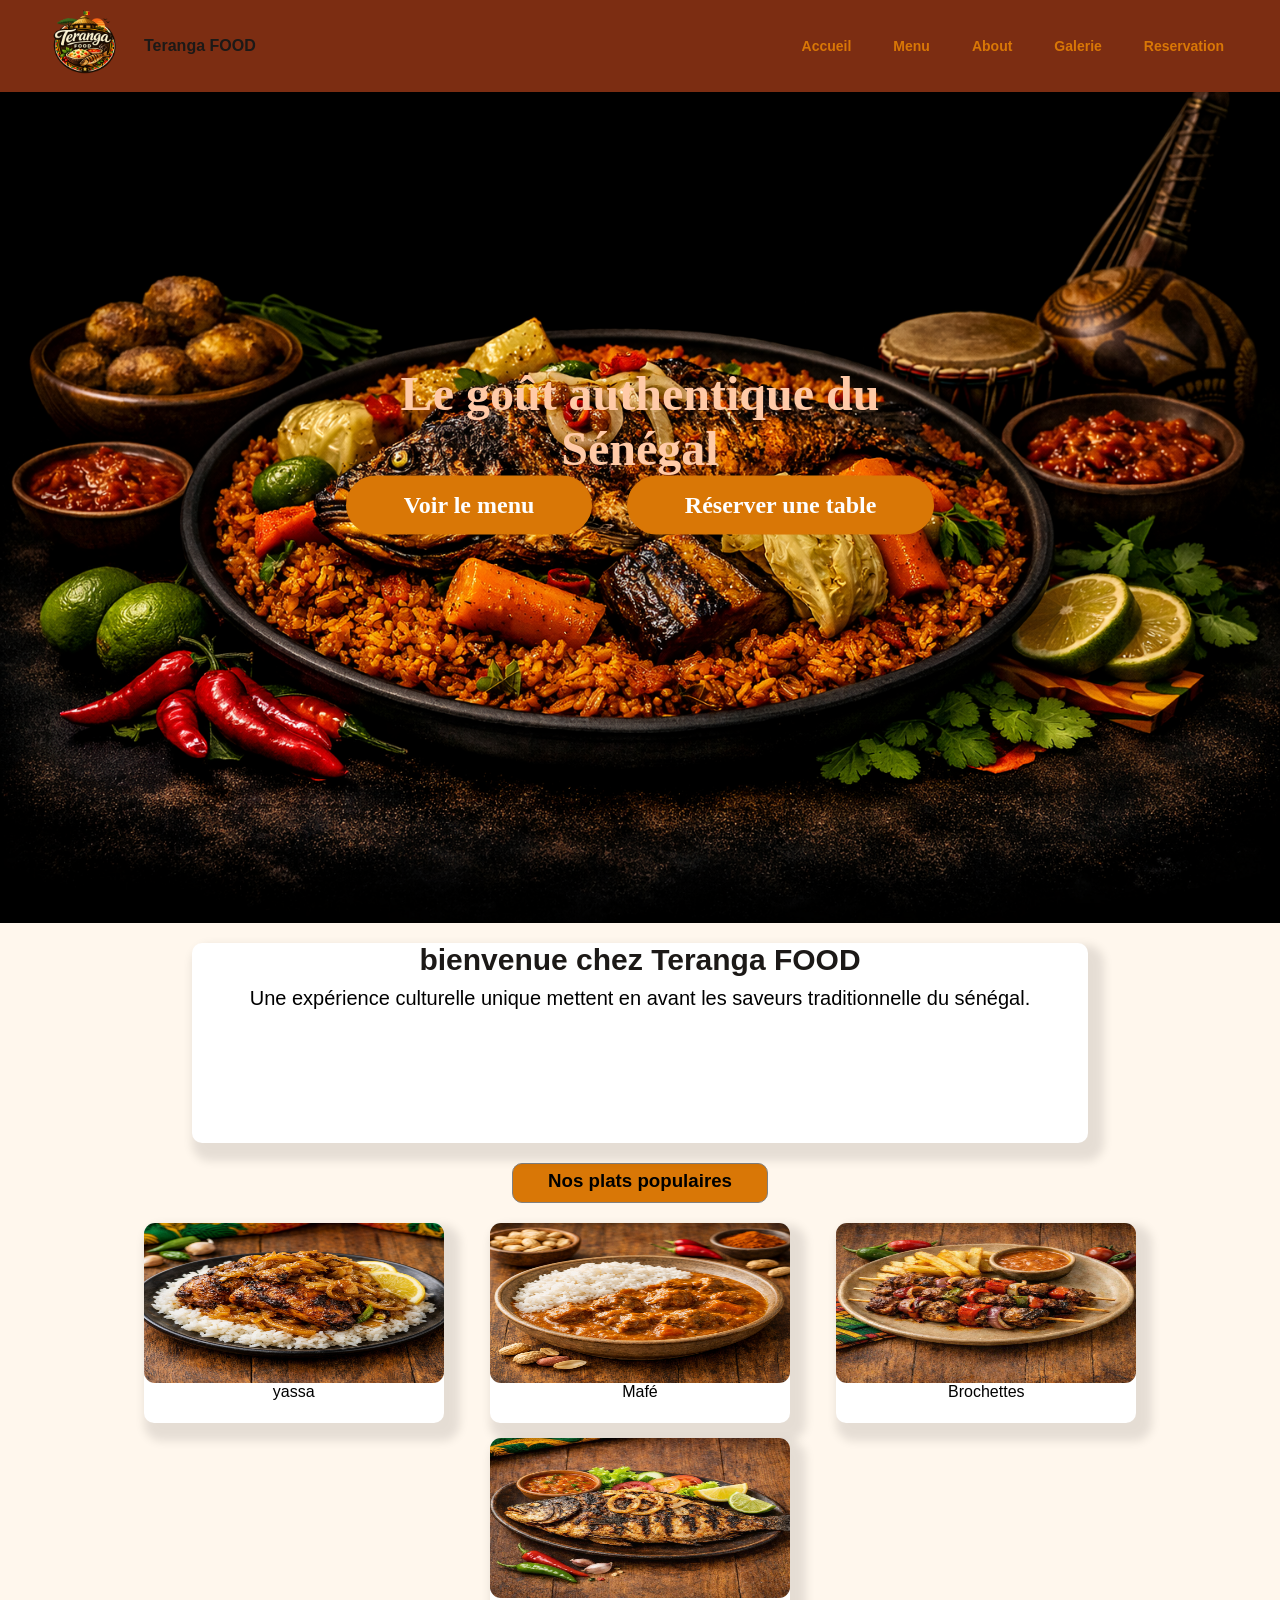
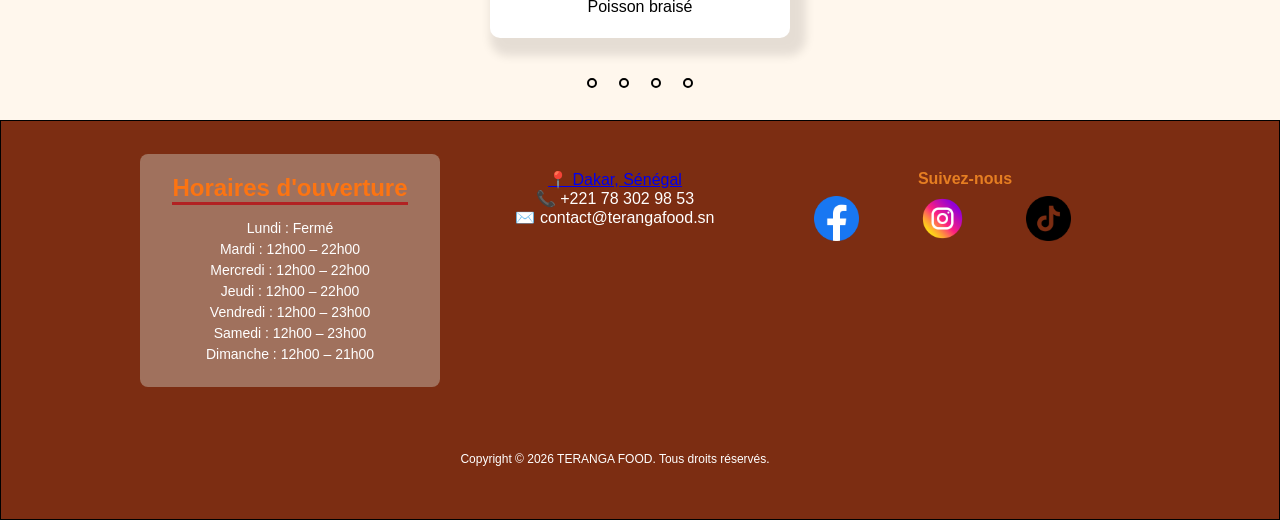
<file: index.html>
<!DOCTYPE html>
<html lang="en">

<head>
    <meta charset="UTF-8">
    <meta name="viewport" content="width=device-width, initial-scale=1.0">
    <title>Teranga Food</title>
    <link rel="stylesheet" href="CSS/style.css">
</head>

<body>
    <header class="header">
        <div class="container header-inner">

            <!-- Logo + nom -->

            <a href="#accueil" class="brand">
                <div class="logo"><img src="images/logo.png" alt=""></div>
                <div class="brand-text">
                    <strong>Teranga FOOD</strong>

                </div>
            </a>

            <input type="checkbox" id="menuToggle" class="menu-checkbox" />

            <label for="menuToggle" class="menu-toggle" aria-label="Ouvrir le menu">
                <span></span>
            </label>

            <!-- Menu de navigation -->
            <nav class="nav">
                <a href="index.html">Accueil</a>
                <a href="menu.html">Menu</a>
                <a href="about.html">About</a>
                <a href="galerie.html">Galerie</a>
                <a href="reservation.html">Reservation</a>
            </nav>

        </div>
    </header>
    <!-- banniére -->

    <div class="banner">
        <img src="images/banniere.png" alt="">
        <div class="bloctexte">
            <h1 class="txt1"> Le goût authentique du Sénégal</h1>
            <div class="btno">
                <button class="btn3"><a href="menu.html">Voir le menu</a></button>
                <button class="btn4"><a href="reservation.html">Réserver une table</a></button>
            </div>
        </div>
        
        
        <div class="rectangle4">
            <div class="rectangle3">
                <h3>bienvenue chez Teranga FOOD</h3>
                <p>Une expérience culturelle unique mettent en avant les saveurs traditionnelle du sénégal.</p>
            </div>

        </div>
        <div class="rectangle2">
            <h3>Nos plats populaires</h3>
        </div>

        <div class="rectangle6">

            <div class="pl7"><img src="yassa.png" alt="">
                <div class="omni">yassa</div>
            </div>
            <div class="pl7"><img src="mafé.png" alt="">
                <div class="omni">Mafé</div>
            </div>
            <div class="pl7"><img src="Brochettes.png" alt="">
                <div class="omni">Brochettes</div>
            </div>
             <div class="pl7"><img src="poisson.png" alt="">
                <div class="omni">Poisson braisé</div>
            </div>
           

        </div>
       
        <div class="rectangle8">

        </div>

        <div class="cercle">
            <div class="cercle1"></div>
            <div class="cercle1"></div>
            <div class="cercle1"></div>
            <div class="cercle1"></div>
        </div>
        <!-- Footer -->
        <footer class="footer">
            <div class="footer-container">
                <section class="horaires">
                    <h2>Horaires d'ouverture</h2>
                    <ul>
                        <li>Lundi : Fermé</li>
                        <li>Mardi : 12h00 – 22h00</li>
                        <li>Mercredi : 12h00 – 22h00</li>
                        <li>Jeudi : 12h00 – 22h00</li>
                        <li>Vendredi : 12h00 – 23h00</li>
                        <li>Samedi : 12h00 – 23h00</li>
                        <li>Dimanche : 12h00 – 21h00</li>
                    </ul>
                </section>
                <div class="footer-center">
                    <p><a href="https://www.google.com/maps/dir/14.750657,-17.2999314/14.7507676,-17.3000043/@14.7507156,-17.3025663,17z/data=!3m1!4b1!4m6!4m5!1m1!4e1!1m1!4e1!3e0?authuser=0&entry=ttu&g_ep=EgoyMDI2MDUwNi4wIKXMDSoASAFQAw%3D%3D">📍 Dakar, Sénégal</a></p>
                    <p>📞 +221 78 302 98 53</p>
                    <p>✉️ contact@terangafood.sn</p>
                    <div class="footer-bas">
                        <p> Copyright © 2026 TERANGA FOOD. Tous droits réservés.</p>
                    </div>
                </div>

                
                <div class="footer-right">
                    <h4>Suivez-nous</h4>
                    <div class="socials">
                        <a href="https://www.facebook.com/"><img src="images/facebook.png" alt=""></a>
                        <a href="https://www.instagram.com/"><img src="images/instagram.png" alt=""></a>
                        <a href="https://www.tiktok.com/"><img src="images/tiktok.png" alt=""></a>
                    </div>
                </div>
            </div>
        </footer>
    </div>
</body>

</html>
</file>
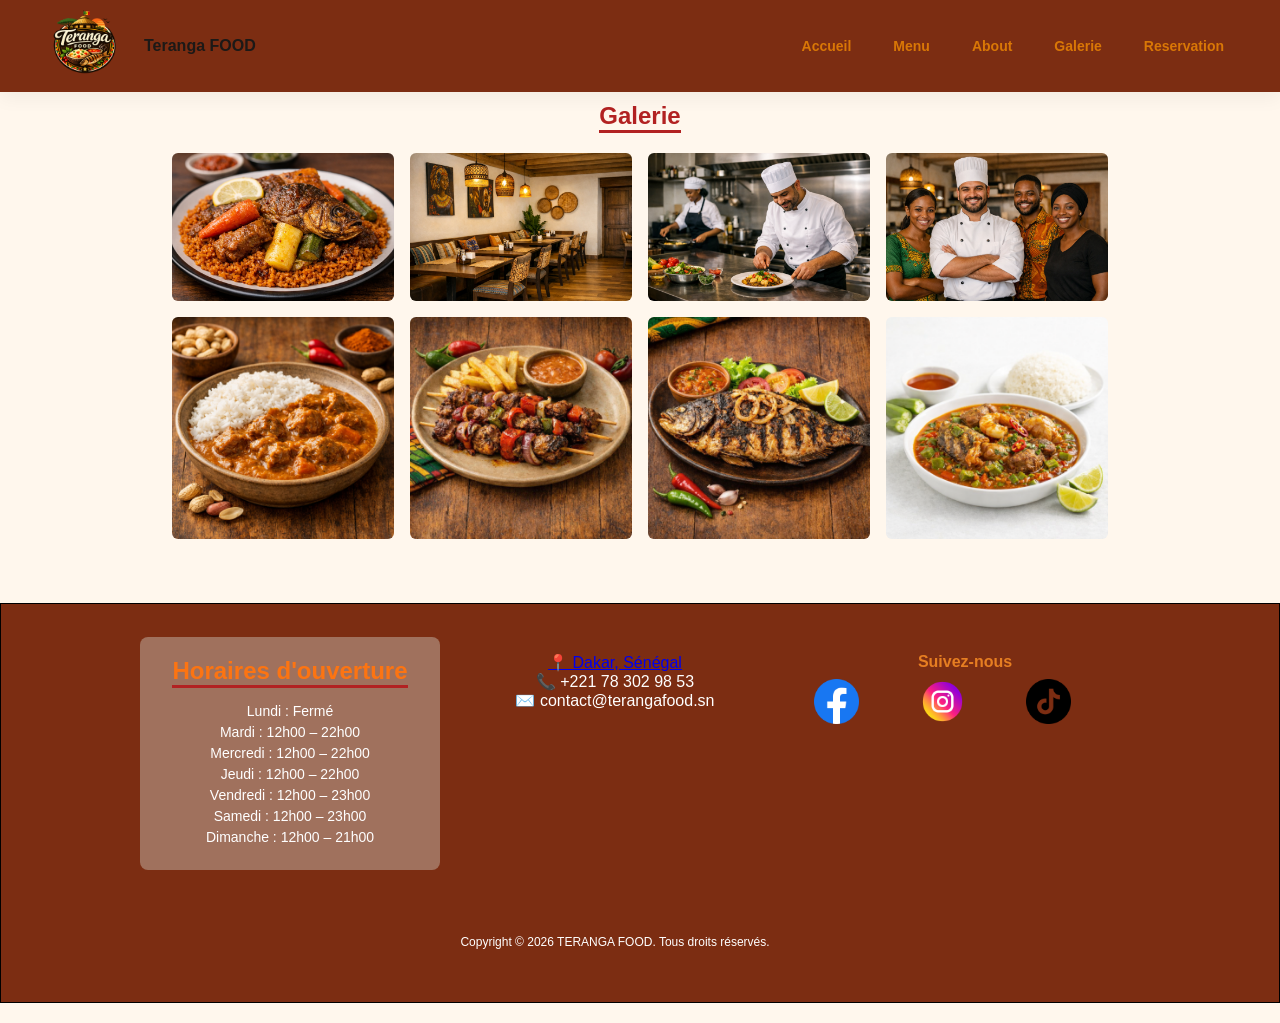
<file: galerie.html>
<!DOCTYPE html>
<html lang="en">

<head>
    <meta charset="UTF-8">
    <meta name="viewport" content="width=device-width, initial-scale=1.0">
    <title>Galerie</title>
    <link rel="stylesheet" href="CSS/style.css">
</head>

<body>
    <header class="header">
        <div class="container header-inner">

            <!-- Logo + nom -->

            <a href="#accueil" class="brand">
                <div class="logo"><img src="images/logo.png" alt=""></div>
                <div class="brand-text">
                    <strong>Teranga FOOD</strong>

                </div>
            </a>

            <input type="checkbox" id="menuToggle" class="menu-checkbox" />

            <label for="menuToggle" class="menu-toggle" aria-label="Ouvrir le menu">
                <span></span>
            </label>

            <!-- Menu de navigation -->
            <nav class="nav">
                <a href="index.html">Accueil</a>
                <a href="menu.html">Menu</a>
                <a href="about.html">About</a>
                <a href="galerie.html">Galerie</a>
                <a href="reservation.html">Reservation</a>
            </nav>


        </div>
    </header>
    <!-- galerie.html -->
    <section class="gallery">
        <h2>Galerie</h2>
        <div class="grid">
            <img src="plat sn.png" alt="Plats sénégalais">
            <img src="salle.png" alt="Salle du restaurant">
            <img src="Equipe2.png" alt="Cuisine">
            <img src="Equipe1.png" alt="Équipe">
            <img src="mafé.png" alt="Clients">
            <img src="Brochettes.png" alt="Décoration intérieure">
            <img src="poisson.png" alt="Clients">
            <img src="sup kandia.png" alt="Clients">
             

        </div>
    </section>
    <!-- Footer -->
    <footer class="footer">
        <div class="footer-container">
            <section class="horaires">
                <h2>Horaires d'ouverture</h2>
                <ul>
                    <li>Lundi : Fermé</li>
                    <li>Mardi : 12h00 – 22h00</li>
                    <li>Mercredi : 12h00 – 22h00</li>
                    <li>Jeudi : 12h00 – 22h00</li>
                    <li>Vendredi : 12h00 – 23h00</li>
                    <li>Samedi : 12h00 – 23h00</li>
                    <li>Dimanche : 12h00 – 21h00</li>
                </ul>
            </section>
            <div class="footer-center">
                <p><a
                        href="https://www.google.com/maps/dir/14.750657,-17.2999314/14.7507676,-17.3000043/@14.7507156,-17.3025663,17z/data=!3m1!4b1!4m6!4m5!1m1!4e1!1m1!4e1!3e0?authuser=0&entry=ttu&g_ep=EgoyMDI2MDUwNi4wIKXMDSoASAFQAw%3D%3D">📍
                        Dakar, Sénégal</a></p>
                <p>📞 +221 78 302 98 53</p>
                <p>✉️ contact@terangafood.sn</p>
                <div class="footer-bas">
                    <p> Copyright © 2026 TERANGA FOOD. Tous droits réservés.</p>
                </div>
            </div>

            <div class="footer-right">
                <h4>Suivez-nous</h4>
                <div class="socials">
                    <a href="https://www.facebook.com/"><img src="images/facebook.png" alt=""></a>
                    <a href="https://www.instagram.com/"><img src="images/instagram.png" alt=""></a>
                    <a href="https://www.tiktok.com/"><img src="images/tiktok.png" alt=""></a>
                </div>
            </div>
        </div>
    </footer>



</body>

</html>
</file>
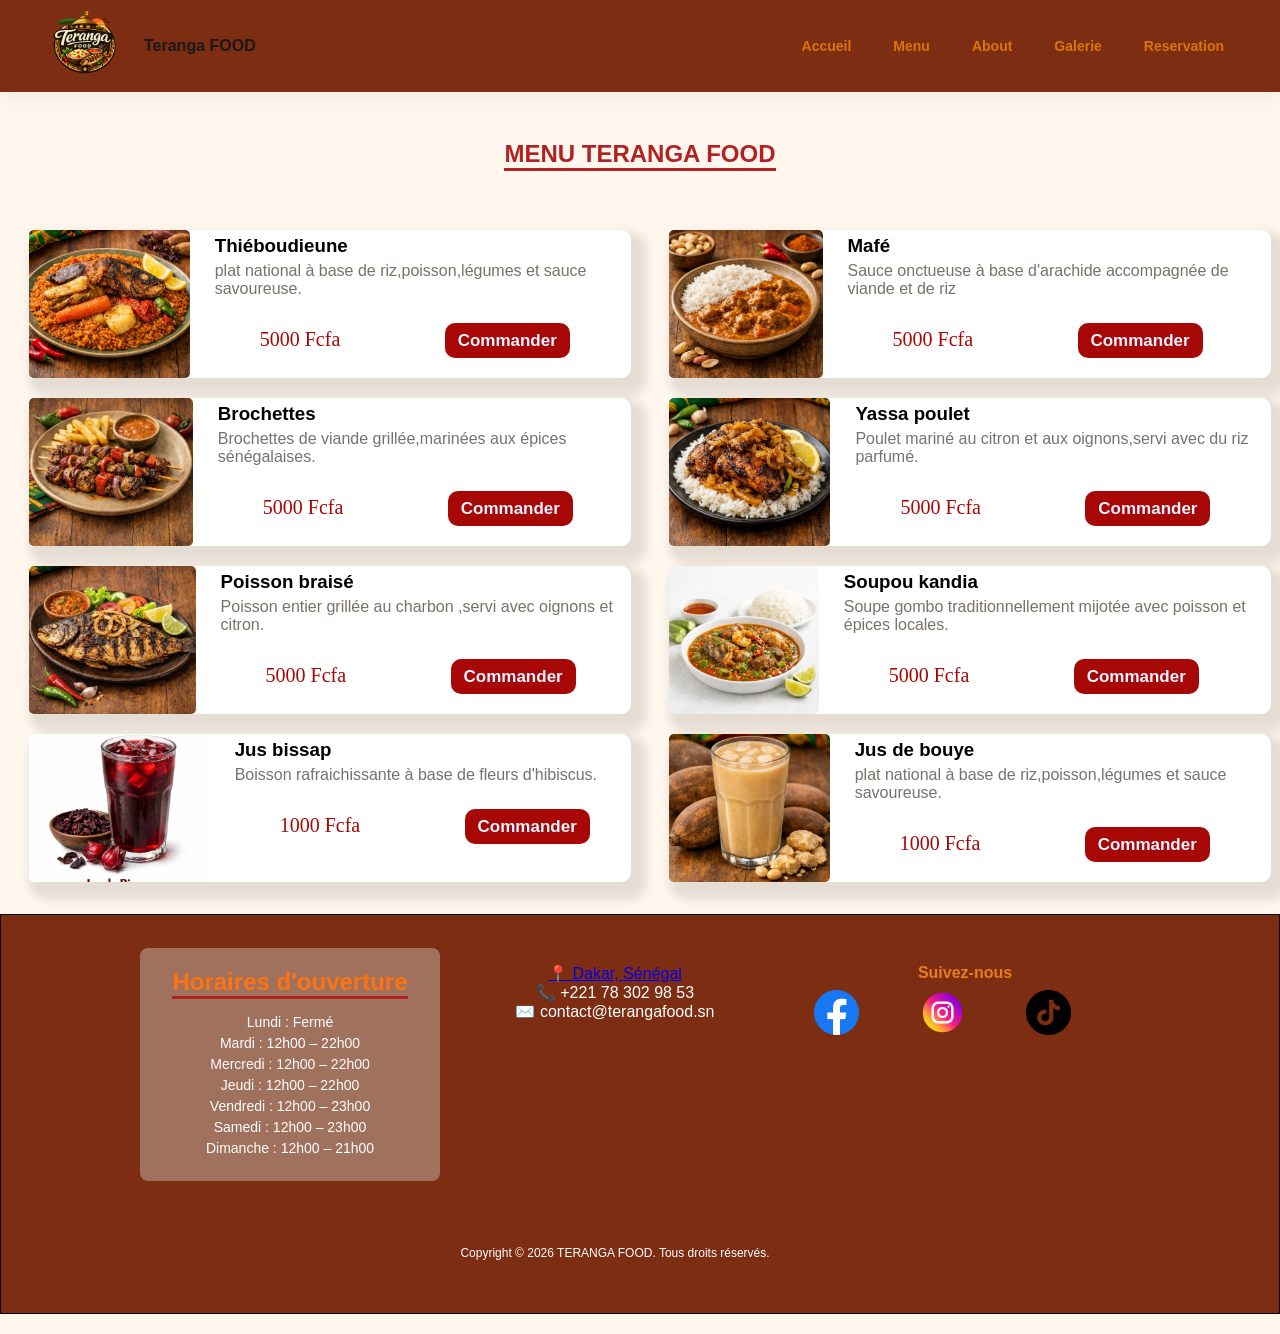
<file: menu.html>
<!DOCTYPE html>
<html lang="en">

<head>
    <meta charset="UTF-8">
    <meta name="viewport" content="width=device-width, initial-scale=1.0">
    <title>Menu</title>
    <link rel="stylesheet" href="CSS/style.css">
</head>

<body>
    <header class="header">
        <div class="container header-inner">

            <!-- Logo + nom -->

            <a href="#accueil" class="brand">
                <div class="logo"><img src="images/logo.png" alt=""></div>
                <div class="brand-text">
                    <strong>Teranga FOOD</strong>

                </div>
            </a>

            <input type="checkbox" id="menuToggle" class="menu-checkbox" />

            <label for="menuToggle" class="menu-toggle" aria-label="Ouvrir le menu">
                <span></span>
            </label>

            <!-- Menu de navigation -->
            <nav class="nav">
                <a href="index.html">Accueil</a>
                <a href="menu.html">Menu</a>
                <a href="about.html">About</a>
                <a href="galerie.html">Galerie</a>
                <a href="reservation.html">Reservation</a>
            </nav>


        </div>
    </header>
    <div class="bande"><h2>MENU TERANGA FOOD</h2></div>
    <div class="r6">
        <div class="r7"><img src="thiéboudieune.png" alt="">
            <div class="desc">
                <h3>Thiéboudieune</h3>
                <p>plat national à base de riz,poisson,légumes et sauce savoureuse. </p>
                <div class="prix"> <span>5000 Fcfa</span>
                    <button class="commander">Commander</button>
                </div>
            </div>
        </div>
        <div class="r7"><img src="mafé.png" alt="">
            <div class="desc">
                <h3>Mafé</h3>
                <p>Sauce onctueuse à base d'arachide accompagnée de viande et de riz</p>
               <div class="prix"> <span>5000 Fcfa</span>
                    <button class="commander">Commander</button>
                </div>
            </div>
        </div>

    </div>
    <div class="r6">
        <div class="r7"><img src="Brochettes.png" alt="">
            <div class="desc">
                <h3>Brochettes</h3>
                <p>Brochettes de viande grillée,marinées aux épices sénégalaises. </p>
                <div class="prix"> <span>5000 Fcfa</span>
                    <button class="commander">Commander</button>
                </div>
            </div>
        </div>
        <div class="r7"><img src="yassa.png" alt="">
            <div class="desc">
                <h3>Yassa poulet</h3>
                <p>Poulet mariné au citron et aux oignons,servi avec du riz parfumé. </p>
                <div class="prix"> <span>5000 Fcfa</span>
                    <button class="commander">Commander</button>
                </div>
            </div>
        </div>
    </div>
    <div class="r6">
        <div class="r7"><img src="poisson.png" alt="">
            <div class="desc">
                <h3>Poisson braisé</h3>
                <p>Poisson entier grillée au charbon ,servi avec oignons et citron. </p>
                <div class="prix"> <span>5000 Fcfa</span>
                    <button class="commander">Commander</button>
                </div>
            </div>
        </div>
        <div class="r7"><img src="sup kandia.png" alt="">
            <div class="desc">
                <h3> Soupou kandia</h3>
                <p>Soupe gombo traditionnellement mijotée avec poisson et épices locales. </p>
                <div class="prix"> <span>5000 Fcfa</span>
                    <button class="commander">Commander</button>
                </div>
            </div>
        </div>
    </div>
    <div class="r6">
        <div class="r7"><img src="bissap.png" alt="">
            <div class="desc">
                <h3>Jus bissap</h3>
                <p>Boisson rafraichissante à base de fleurs d'hibiscus. </p>
                 <div class="prix"> <span>1000 Fcfa</span>
                    <button class="commander">Commander</button>
                </div>
            </div>
        </div>
        <div class="r7"><img src="Jus bouye.png" alt="">
            <div class="desc">
                <h3>Jus de bouye</h3>
                <p>plat national à base de riz,poisson,légumes et sauce savoureuse. </p>
                <div class="prix"> <span>1000 Fcfa</span>
                    <button class="commander">Commander</button>
                </div>
            </div>
        </div>
    </div>
       <!-- Footer -->
        <footer class="footer">
            <div class="footer-container">
                <section class="horaires">
                    <h2>Horaires d'ouverture</h2>
                    <ul>
                        <li>Lundi : Fermé</li>
                        <li>Mardi : 12h00 – 22h00</li>
                        <li>Mercredi : 12h00 – 22h00</li>
                        <li>Jeudi : 12h00 – 22h00</li>
                        <li>Vendredi : 12h00 – 23h00</li>
                        <li>Samedi : 12h00 – 23h00</li>
                        <li>Dimanche : 12h00 – 21h00</li>
                    </ul>
                </section>
                <div class="footer-center">
                    <p><a href="https://www.google.com/maps/dir/14.750657,-17.2999314/14.7507676,-17.3000043/@14.7507156,-17.3025663,17z/data=!3m1!4b1!4m6!4m5!1m1!4e1!1m1!4e1!3e0?authuser=0&entry=ttu&g_ep=EgoyMDI2MDUwNi4wIKXMDSoASAFQAw%3D%3D">📍 Dakar, Sénégal</a></p>
                    <p>📞 +221 78 302 98 53</p>
                    <p>✉️ contact@terangafood.sn</p>
                    <div class="footer-bas">
                        <p> Copyright © 2026 TERANGA FOOD. Tous droits réservés.</p>
                    </div>
                </div>

                <div class="footer-right">
                    <h4>Suivez-nous</h4>
                    <div class="socials">
                        <a href="https://www.facebook.com/"><img src="images/facebook.png" alt=""></a>
                        <a href="https://www.instagram.com/"><img src="images/instagram.png" alt=""></a>
                        <a href="https://www.tiktok.com/"><img src="images/tiktok.png" alt=""></a>
                    </div>
                </div>
            </div>
        </footer>


</body>

</html>
</file>
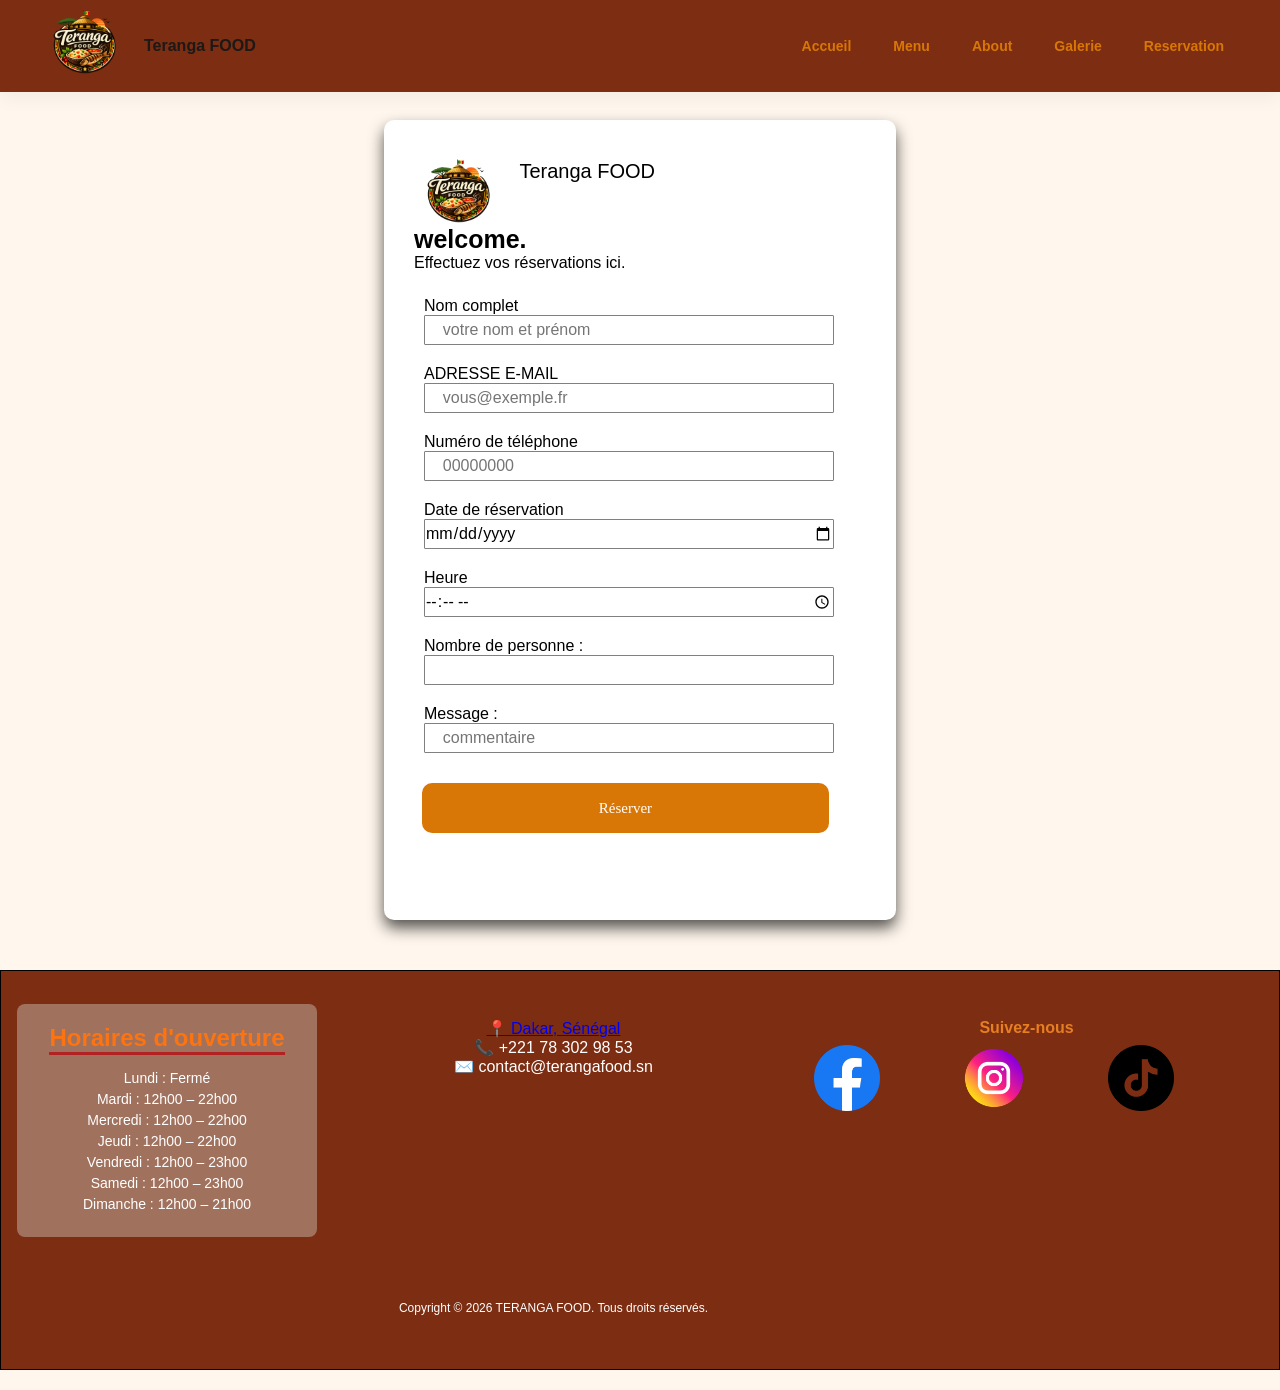
<file: reservation.html>
<!DOCTYPE html>
<html lang="en">

<head>
    <meta charset="UTF-8">
    <meta name="viewport" content="width=device-width, initial-scale=1.0">
    <title>reservation</title>
    <link rel="stylesheet" href="CSS/style.css">
</head>

<body>
    <header class="header">
        <div class="container header-inner">

            <!-- Logo + nom -->

            <a href="#accueil" class="brand">
                <div class="logo"><img src="images/logo.png" alt=""></div>
                <div class="brand-text">
                    <strong>Teranga FOOD</strong>

                </div>
            </a>

            <input type="checkbox" id="menuToggle" class="menu-checkbox" />

            <label for="menuToggle" class="menu-toggle" aria-label="Ouvrir le menu">
                <span></span>
            </label>

            <!-- Menu de navigation -->
            <nav class="nav">
                <a href="index.html">Accueil</a>
                <a href="menu.html">Menu</a>
                <a href="about.html">About</a>
                <a href="galerie.html">Galerie</a>
                <a href="reservation.html">Reservation</a>
            </nav>

        </div>
    </header>


    <div class="content">
        <div class="logo">
            <div class="lo"><img src="images/logo.png" alt="">
            </div>
            <div class="lo1">Teranga FOOD</div>
        </div>
        <div class="ecr">
            <h3>welcome.</h3>
            <p>Effectuez vos réservations ici.</p>
        </div>
        <div class="name">
            <div class="name1">
                <form action="">

                    <label>Nom complet</label>
                    <input type="prénom" placeholder="    votre nom et prénom">

            </div>
            <div class="name1">
                <form action="">

                    <label>ADRESSE E-MAIL</label>
                    <input type="email" placeholder="    vous@exemple.fr">

            </div>
            <div class="name1">
                <form action="">

                    <label>Numéro de téléphone</label>
                    <input type="phone number" placeholder="    00000000">

            </div>
            <div class="name1">
                <form action="">

                    <label>Date de réservation</label>
                    <input type="date" placeholder="    ">

            </div>
            <div class="name1">
                <form action="">

                    <label">Heure</label>
                        <input type="time" placeholder="    vous@exemple.fr">

            </div>
            <div class="name1">
                <form action="">

                    <label>Nombre de personne :</label>
                    <input type="number" placeholder="   ">

            </div>
            <div class="name1">
                <label>Message :</label>
                <input type="text" rows="4" placeholder="    commentaire">
            </div>
        </div>
        <div class="btn1">
            <button>Réserver</button>
        </div>
        </form>
    </div>
    <!-- Footer -->
    <footer class="footer">
        <div class="footer-container">
            <section class="horaires">
                <h2>Horaires d'ouverture</h2>
                <ul>
                    <li>Lundi : Fermé</li>
                    <li>Mardi : 12h00 – 22h00</li>
                    <li>Mercredi : 12h00 – 22h00</li>
                    <li>Jeudi : 12h00 – 22h00</li>
                    <li>Vendredi : 12h00 – 23h00</li>
                    <li>Samedi : 12h00 – 23h00</li>
                    <li>Dimanche : 12h00 – 21h00</li>
                </ul>
            </section>
        </div>
        <div class="footer-center">
            <p><a
                    href="https://www.google.com/maps/dir/14.750657,-17.2999314/14.7507676,-17.3000043/@14.7507156,-17.3025663,17z/data=!3m1!4b1!4m6!4m5!1m1!4e1!1m1!4e1!3e0?authuser=0&entry=ttu&g_ep=EgoyMDI2MDUwNi4wIKXMDSoASAFQAw%3D%3D">📍
                    Dakar, Sénégal</a></p>
            <p>📞 +221 78 302 98 53</p>
            <p>✉️ contact@terangafood.sn</p>
            <div class="footer-bas">
                <p> Copyright © 2026 TERANGA FOOD. Tous droits réservés.</p>
            </div>
        </div>

        <div class="footer-right">
            <h4>Suivez-nous</h4>
            <div class="socials">
                <a href="https://www.facebook.com/"><img src="images/facebook.png" alt=""></a>
                <a href="https://www.instagram.com/"><img src="images/instagram.png" alt=""></a>
                <a href="https://www.tiktok.com/"><img src="images/tiktok.png" alt=""></a>
            </div>
        </div>

    </footer>









    </div>
    </header>

</body>

</html>
</file>
<file: CSS/style.css>
body {
     background-color: #FFF7ED;
     font-family: Arial, sans-serif;
     overflow-x: hidden;
     padding-top: 70px;

 }

 * {
     margin: 0;
     padding: 0;
     box-sizing: border-box;
 }

 html {
     scroll-behavior: smooth;
 }



 img {
     max-width: 100%;
     display: block;
 }

 a,
 button,
 input,
 textarea,
 select {
     font: inherit;
 }

 .container {
     width: min(100% - 32px, 1200px);
     margin: 0 auto;
 }


 .header {
     position: fixed;
     top: 0;
     left: 0;
     width: 100%;
     background-color: #7C2D12;
     backdrop-filter: blur(12px);
     z-index: 1000;
     box-shadow: 0 6px 18px rgba(0, 0, 0, 0.05);
 }


 .header-inner {
     min-height: 92px;
     display: flex;
     align-items: center;
     justify-content: space-between;
     gap: 20px;
 }


 .brand {
     display: flex;
     align-items: center;
     gap: 14px;
     text-decoration: none;
     min-width: 0;
 }



 .brand-text {
     display: flex;
     flex-direction: column;
     gap: 2px;
     color: #1C1917;
     min-width: 0;
 }

 .brand-text strong {
     font-size: 16px;

     white-space: nowrap;
     overflow: hidden;
     text-overflow: ellipsis;
 }

 .brand-text span {
     font-size: 13px;
     color: #fd7106;
     white-space: nowrap;
     overflow: hidden;
     text-overflow: ellipsis;
 }

 .nav {
     display: flex;
     align-items: center;
     gap: 10px;
     flex-wrap: wrap;

 }

 .nav a {
     text-decoration: none;
     color: #D97706;
     ;
     padding: 10px 16px;
     font-size: 14px;
     font-weight: 600;
     border-radius: 999px;
     transition: 0.3s ease;
 }

 .nav a:hover,
 .nav a:focus-visible {
     background: #fde3c6b3;
     color: #D97706;
     outline: none;
 }

 .menu-checkbox {
     display: none;
 }

 .menu-toggle {
     display: none;
     width: 48px;
     height: 48px;
     border: 1px solid #d9e3f2;
     border-radius: 14px;
     background: #f3780d;
     align-items: center;
     justify-content: center;
     cursor: pointer;
 }




 .menu-toggle span,
 .menu-toggle::before,
 .menu-toggle::after {
     content: "";
     display: block;
     width: 20px;
     height: 2px;
     background: #24324a;
     border-radius: 999px;
     transition: 0.3s ease;
     position: relative;
 }

 .menu-toggle::before {
     position: absolute;
     transform: translateY(-6px);
 }

 .menu-toggle::after {
     position: absolute;
     transform: translateY(6px);
 }

 .menu-checkbox:checked~.menu-toggle span {
     opacity: 0;
 }

 .menu-checkbox:checked~.menu-toggle::before {
     transform: rotate(45deg);
 }

 .menu-checkbox:checked~.menu-toggle::after {
     transform: rotate(-45deg);
 }

 .hero {
     padding: clamp(24px, 4vw, 40px) 0 clamp(34px, 5vw, 52px);
 }

 .hero-box {
     min-height: 500px;
     border: 1px solid #dde7f5;
     border-radius: 28px;
     background: linear-gradient(135deg, #ffffff 0%, #f5f9ff 100%);
     display: grid;
     grid-template-columns: minmax(0, 1.1fr) minmax(320px, 0.9fr);
     align-items: center;
     gap: clamp(20px, 4vw, 34px);
     padding: clamp(18px, 3vw, 30px);
     box-shadow: 0 14px 30px rgba(24, 48, 87, 0.08);
     overflow: hidden;
 }

 .hero-badge {
     display: inline-flex;
     align-items: center;
     gap: 8px;
     padding: 10px 16px;
     border-radius: 999px;
     background: #edf4ff;
     border: 1px solid #d6e4fb;
     color: #f76510;
     font-size: 14px;
     font-weight: 700;
     margin-bottom: 22px;
     max-width: 100%;
     text-align: center;
 }

 .hero-content h1 {
     font-size: clamp(2rem, 5vw, 3.35rem);
     line-height: 1.12;
     margin-bottom: 18px;
     color: #D97706;
     max-width: 12ch;
 }

 .hero-content p {
     font-size: clamp(1rem, 2vw, 1.125rem);
     line-height: 1.8;
     margin-bottom: 28px;
     color: #5a6b85;
     max-width: 620px;
 }

 .hero-actions {
     display: flex;
     gap: 14px;
     flex-wrap: wrap;
     margin-bottom: 28px;
 }



 .logo img {
     width: 90px;
     height: 90px
 }

 @media (max-width: 480px) {
     .logo img {
         width: 60px;
         height: 60px;
     }
 }

 .btn {
     display: inline-flex;
     align-items: center;
     justify-content: center;
     min-height: 52px;
     padding: 14px 24px;
     border-radius: 14px;
     text-decoration: none;
     font-weight: 700;
     transition: 0.3s ease;
     border: 1px solid transparent;
     text-align: center;
 }

 .btn-primary {
     background: linear-gradient(135deg, #2f5aa8, #79aaff);
     color: #ffffff;
     box-shadow: 0 10px 20px rgba(47, 90, 168, 0.2);
 }

 .btn-primary:hover,
 .btn-primary:focus-visible {
     transform: translateY(-2px);
     box-shadow: 0 14px 24px rgba(47, 90, 168, 0.26);
     outline: none;
 }

 .btn-secondary {
     border-color: #cfe0fa;
     color: #e65800;
     background: #ffffff;
 }

 .btn-secondary:hover,
 .btn-secondary:focus-visible {
     background: #f3f8ff;
     outline: none;
 }

 .hero-stats {
     display: grid;
     grid-template-columns: repeat(3, minmax(0, 1fr));
     gap: 16px;
 }

 .hero-stat {
     min-width: 0;
     padding: 16px;
     border-radius: 16px;
     background: #ffffff;
     border: 1px solid #e1ebf7;
     box-shadow: 0 8px 18px rgba(0, 0, 0, 0.04);
 }

 .hero-stat strong {
     display: block;
     font-size: clamp(1.2rem, 2vw, 1.45rem);
     color: #2f5aa8;
     margin-bottom: 6px;
 }

 .hero-stat span {
     font-size: 13px;
     line-height: 1.5;
     color: #5d6e88;
 }

 .hero-visual {
     position: relative;
     min-height: 440px;
     display: flex;
     align-items: center;
     justify-content: center;
 }

 .hero-image-wrap {
     position: relative;
     width: 100%;
     max-width: 470px;
     aspect-ratio: 47 / 43;
     border-radius: 28px;
     overflow: hidden;
     box-shadow: 0 20px 40px rgba(26, 47, 82, 0.16);
 }

 .hero-image {
     width: 100%;
     height: 100%;
     object-fit: cover;
 }


 .floating-card {
     position: absolute;
     z-index: 2;
     max-width: 210px;
     background: rgba(255, 255, 255, 0.95);
     border: 1px solid #e2ebf8;
     border-radius: 18px;
     padding: 14px 16px;
     box-shadow: 0 12px 26px rgba(0, 0, 0, 0.08);
 }

 .floating-card.top {
     top: 24px;
     left: 0;
 }

 .floating-card.bottom {
     right: 0;
     bottom: 24px;
 }

 .floating-card strong {
     display: block;
     font-size: 18px;
     color: #1f3761;
     margin-bottom: 4px;
 }

 .floating-card span {
     font-size: 13px;
     color: #607089;
     line-height: 1.5;
 }

 @media (max-width: 1024px) {
     .hero-box {
         grid-template-columns: 1fr;
     }

     .hero-content h1 {
         max-width: none;
     }

     .hero-visual {
         min-height: auto;
         padding-top: 10px;
     }

     .hero-image-wrap {
         max-width: 100%;
     }
 }

 @media (max-width: 860px) {
     body {
         padding-top: 84px;
     }

     .header-inner {
         min-height: 84px;
     }

     .menu-toggle {
         display: inline-flex;
         position: relative;
         z-index: 1002;
     }


     .nav {
         position: fixed;
         top: 84px;
         left: 16px;
         right: 16px;
         display: flex;
         flex-direction: column;
         align-items: stretch;
         gap: 8px;
         padding: 14px;
         background: rgba(255, 255, 255, 0.98);
         border: 1px solid #d9e3f2;
         border-radius: 20px;
         box-shadow: 0 14px 30px rgba(24, 48, 87, 0.08);
         opacity: 0;
         visibility: hidden;
         transform: translateY(-10px);
         transition: 0.3s ease;
     }

     .menu-checkbox:checked~.nav {
         opacity: 1;
         visibility: visible;
         transform: translateY(0);
     }

     .nav a {
         width: 100%;
         text-align: center;
         background: #f8fbff;
     }
 }


 @media (max-width: 680px) {
     .container {
         width: min(100% - 24px, 1200px);
     }

     .brand-text span {
         display: none;
     }

     .hero-box {
         border-radius: 22px;
         padding: 18px;
     }

     .hero-badge {
         width: 100%;
         justify-content: center;
     }

     .hero-actions {
         flex-direction: column;
     }

     .hero-actions .btn {
         width: 100%;
     }

     .hero-stats {
         grid-template-columns: 1fr;
     }

     .hero-visual {
         gap: 14px;
         flex-direction: column;
         align-items: stretch;
     }

     .floating-card {
         position: static;
         max-width: 100%;
     }
 }

 @media (max-width: 480px) {
     body {
         padding-top: 78px;
     }

     .header-inner {
         min-height: 78px;
         gap: 12px;
     }

     .logo {
         width: 48px;
         height: 48px;
         flex-basis: 48px;
         border-radius: 14px;
     }

     .brand-text strong {
         font-size: 15px;
     }

     .hero-image-wrap {
         border-radius: 22px;
     }
 }




 .banner {

     background-position: center;
     background-repeat: no-repeat;
     background-size: cover;
     height: 500px;
     text-align: center;
     flex-direction: column;
     align-items: center;
     justify-content: center;

 }

 @media(max-width:430px) {
     .banner img {
         height: 400px;
     }
     
 }
 
 

 .bloctexte {
     position: absolute;
     margin-bottom: 350px;
     top: 50%;
     left: 50%;
     transform: translate(-50%, -50%);
     width: 90%;

 }

 .bloctexte h1 {
     font-family: Montserrat;
     font-size: 30px;
     font-family: poppins;
     font-size: 48px;
     color: #ffcaa7;
     font-weight: 700;
     max-width: 50%;
     margin: 0 auto;


 }

 @media (max-width: 768px) {

     .bloctexte h1 {
         font-size: 32px;
         max-width: 100%;
     }
 }



 .btno {
     text-align: center;



 }

 .btno a {
     text-decoration: none;
     color: #FFFFFF;
 }

 .btn3 {
     background-color: #D97706;
     color: #FFFFFF;
     font-family: Montserrat;
     font-size: 24px;
     font-weight: 700;
     border: none;
     border-radius: 30px;
     padding: 16px 58px 16px 58px;
     margin-right: 30px;
     padding: 16px 58px;

 }




 .btn4 {
     background-color: #D97706;
     color: #FFFFFF;
     font-family: Montserrat;
     font-size: 24px;
     font-weight: 700;
     border: none;
     border-radius: 30px;
     padding: 16px 58px;

 }

 @media (max-width: 430px) {

     .btn3,
     .btn4 {
         width: 100%;
         margin: 10px 0;
         padding: 14px;
         font-size: 18px;
     }

     .btno {
         display: flex;
         flex-direction: column;
     }
 }

 @media (max-width: 1024px) {

     .btn3,
     .btn4 {
         width: 50%;
         margin: 10px 0;
         padding: 14px;
         font-size: 18px;
         margin: 0 auto;
         margin-bottom: 20px;
     }

     .btno {
         display: flex;
         flex-direction: column;
         max-width:

     }
 }



 .rectangle2 {
     height: 40px;
     width: 20%;
     border: 1px solid grey;
     border-radius: 10px;
     margin: 0 auto;
     background-color: #D97706;
     padding: 6px;



 }

 @media (max-width: 450px) {

     .rectangle2 {

         width: 90%;
     }
 }

 @media (max-width: 1024px) {

     .rectangle2 {

         width: 80%;
     }
 }



 .rectangle4 {
     display: flex;
     flex-wrap: wrap;
     justify-content: space-around;
     gap: 15px;
     width: 70%;
     margin: 20px auto;
 }

 .rectangle3 {
     height: 200px;
     width: 100%;
     border-radius: 10px;
     text-align: center;
     background-color: #ffffff;
     box-shadow: 8px 10px 10px 8px rgba(0, 0, 0, 0.10);

 }

 .rectangle3 h3 {

     font-size: 30px;
     color: #1C1917;
     text-align: center;
     padding-bottom: 10px;

 }

 .rectangle3 p {

     margin-bottom: 40px;
     font-size: 20px;
 }



 .rectangle6 {
     display: flex;
     flex-wrap: wrap;
     justify-content: space-around;
     gap: 15px;
     width: 80%;
     margin: 20px auto;
     transition: 0.4s ease;
     flex: 1 1 300px;


 }

 .rectangle6 :hover {
     transform: translateY(-5px);
 }

 @media screen and (max-width: 1024px) {

     .rectangle6 {
         display: flex;
         flex-wrap: wrap;
         justify-content: center;
         display: grid;
         grid-template-columns: repeat(auto-fit, minmax(200px, 1fr));
         gap: 20px;




     }

     .pl7 {
         width: 45%;
         max-width: 45%;

     }

 }

 @media (max-width: 600px) {
     .rectangle6 {
         display: flex;
     }

     .pl7 {
         width: 100%;
         max-width: 100%;
     }

 }

 .pl7 {
     height: 200px;
     width: 300px;
     max-width: 100%;
     border-radius: 10px;
     object-fit: cover;
     background-color: #ffffff;
     box-shadow: 8px 10px 10px 8px rgba(0, 0, 0, 0.10);



 }


 .omni {
     text-align: center;
 }

 .pl7 img {
     height: 160px;
     width: 100%;
     border-radius: 11px;



 }

 .rectangle8 {
     display: flex;
     justify-content: space-around;
     width: 70%;
     margin: 20px auto;
 }

 .rectangle9 {
     height: 100px;
     width: 22%;
     border: 2px solid black;
     border-radius: 8px;
 }

 .rectangle10 {
     height: 250px;
     width: 70%;
     border: 2px solid black;
     border-radius: 10px;
     margin: 20px auto;
 }

 .cercle {
     width: 10%;
     justify-content: space-around;
     display: flex;
     margin: 0 auto;
 }

 .cercle1 {
     height: 10px;
     width: 10px;
     border: 2px solid black;
     border-radius: 50%;
 }

 .footer {
     height: 400px;
     border: 1px solid black;
     margin: 20px auto;
     background: #7C2D12;
     display: flex;
     justify-content: space-between;
     padding: 40px 20px;
 }

 .loc iframe {
     height: 300px;
     width: 100%;
     ;
 }

 .imo {
     width: 150px;
     height: 150px;
 }

 .carre1 {
     background-color: ;
     width: 268px;
     height: 231.771px;
     display: ;
     margin-top: 200px;
 }

 .content {

     width: 40%;
     height: 800px;
     margin: auto;
     border-radius: 10px;
     padding: 30px;
     background-color: white;
     box-shadow: 0px 8px 15px 0px rgba(0, 0, 0, 0.67);
     margin-top: 50px;
     margin-bottom: 50px;



 }

 @media screen and (max-width: 1030px) {
     .content {
         width: 90%;
     }

     .footer {
         flex-direction: column;
         width: 100%;
         height: auto;
     }

     .socials {
         max-width: 100%;
         margin: 0 auto;


     }



 }

 @media screen and (max-width: 430px) {
     .content {
         width: 95%;

     }

     .socials img {
         height: 40px;

     }

 }

 .logo {
     display: flex;

 }

 .lo {
     width: 20%;
     height: 40px;



 }

 .lo1 {
     margin-left: 15px;
     margin-top: 10px;
     font-size: 20px;

 }



 .ecr h3 {
     font-size: 25px;
     margin-top: 35px;

 }

 .name {

     justify-content: space-between;
     align-content: center;
     margin-top: 15px;

 }

 .name1 {
     padding: 10px;
     justify-content: space-around;
 }

 .name1 input {
     width: 95%;
     height: 30px;
     border-radius: 1px;
     border: 1px solid grey;

 }


 .btn1 {
     color: white;
 }

 .btn1 button {
     width: 90%;
     height: 50px;
     margin-top: 20px;
     border-radius: 10px;
     margin-left: 8px;
     background-color: #D97706;
     color: white;
     font-family: roboto;
     font-weight: 500;
     font-size: 15px;
     border: none;
 }

 .ou {
     padding: 20px;
     margin-left: 150px;
 }

 .btn2 button {
     width: 90%;
     height: 50px;
     border-radius: 10px;
     margin-left: 8px;
     font-family: roboto;
     font-weight: 500;
     font-size: 15px;
     border: none;
 }

 .btn2 img {
     width: 5%;
     height: 15px;
     margin-right: 4px;
 }

 .pas {
     margin-left: 50px;
     margin-top: 30px;
     text-decoration: none;
 }

 .bande {
     height: 120px;
     text-align: center;
     padding: 70px;

 }

 .r6 {
     display: flex;
     flex-wrap: wrap;
     justify-content: space-around;
     margin: 20px auto;
 }

 .r7 {
     height: 148px;
     width: 47%;
     box-shadow: 8px 10px 10px 8px rgba(0, 0, 0, 0.10);
     border-radius: 10px;
     margin-left: 20px;
     display: flex;
     background-color: #ffffff;
     transition: 0.4s ease;
 }

 .r7:active {
     background-color: whitesmoke;
 }

 .r7:hover {
     background-color: whitesmoke;
     transform: translateY(-5px);
 }

 .re7:hover {
     background-color: whitesmoke;
     transform: translateY(-5px);
 }



 .r7 img {
     width: 30%;
     height: 148px;
     object-fit: cover;
     overflow: hidden;
     border-radius: 5px;


 }






 @media (max-width: 1000px) {

     .r6 {
         flex-direction: column;
         width: 95%;
         display: grid;
         grid-template-columns: repeat(2.1fr);
         grid-template-columns: repeat(auto-fit, minmax(200px, 1fr));
         align-items: center;


     }

     .r7 {
         width: 90%;
         flex-direction: column;
         height: auto;
         grid-template-columns: repeat(2, 1fr);



     }

     .r7 img {
         width: 100%;
         height: 210px;
         object-fit: cover;
     }


     .commander {
         margin-left: 0;
         width: 100%;
         margin: 0 auto;
         margin-bottom: 10px;
     }

     .prix {
         margin-left: 0;
     }
 }

 @media(max-width:430px) {
     .r6 {
         grid-template-columns: 1fr;
         gap: 15px;
         display: flex;
         align-items: center;
         margin: 0;
     }
 }

 .re7 img {
     width: 30%;
     height: 148px;
     object-fit: cover;
     overflow: hidden;
     border-radius: 5px;
 }

 .desc {
     margin-left: 20px;

 }

 .desc p {
     color: #78716C;
     margin: 5px;
 }

 .desc h3 {
     color: ;
     margin: 5px;
 }

 .desc span {
     color: #a80805;
     font-family: roboto;
     font-size: 20px;
     font-weight: 500;

 }

 .commander {
     justify-content: space-between;
     background-color: #a80805;
     margin-left: 100px;
     color: #e8f1ff;
     height: 35px;
     width: 125px;
     border: none;
     border-radius: 10px;
     font-size: 17px;
     font-weight: 600;
 }

 .prix {
     margin-top: 25px;
     margin-left: 50px;
     justify-content: space-around;

 }



 .entete {
     background: url('banner.jpg') center/cover no-repeat;
     color: rgb(20, 19, 19);
     text-align: center;
     padding: 100px 20px;

 }

 .entete h1 {
     font-size: 3em;

 }

 .entete p {
     font-size: 1.3em;
 }

 section {
     padding: 60px 20px;
     max-width: 1000px;
     margin: auto;
 }

 h2 {
     color: #b22222;
     border-bottom: 3px solid #b22222;
     display: inline-block;
     margin-bottom: 20px;
 }

 .valeurs {
     display: flex;
     justify-content: space-around;
     flex-wrap: wrap;
     text-align: center;
 }

 .valeur {
     width: 200px;
     margin: 20px;
 }

 .valeur img {
     width: 60px;
     height: 60px;
 }

 .equipe img,
 .ambiance img,
 .engagement img {
     width: 100%;
     border-radius: 10px;
     margin-top: 20px;
 }

 footer {
     background-color: #b22222;
     color: white;
     text-align: center;
     padding: 20px;
 }

 .gallery {
     padding: 32px;
     text-align: center;
 }

 .grid {
     display: grid;
     grid-template-columns: repeat(auto-fit, minmax(200px, 1fr));
     gap: 16px;
 }

 .grid img {
     width: 100%;
     height: auto;
     border-radius: 6px;
 }

 @media screen and (max-width: 1030px) {
     .gallery {
         width: 90%;
         grid-template-columns: repeat(2, 1fr);
     }

     .footer {
         flex-direction: column;
         width: 100%;
         height: 900px;
         flex-wrap: wrap;

     }

     .socials {
         max-width: 50%;
         margin: 0 auto;

     }


 }

 .footer {

     color: #fff;
     padding: 2rem 1rem;
     margin-top: 2rem;
 }

 .footer-container {
     display: flex;
     flex-wrap: wrap;
     justify-content: space-between;
     align-items: flex-start;
     max-width: 1000px;
     margin: auto;
 }

 .footer-left,
 .footer-center,
 .footer-right {
     flex: 1rem;
     min-width: 250px;
     margin: 1rem;
 }

 .footer h3,
 .footer h4 {
     color: #e67e22;
     margin-bottom: 0.5rem;
 }

 .footer-bas {

     margin-top: 225px;
     font-size: 12px;
 }

 .socials {
     display: flex;
 }

 .socials a {
     color: #e67e22;
     font-size: 1.5rem;
     margin: 0 0.5rem;
     transition: color 0.3s;
 }

 .socials a:hover {
     color: #f39c12;
 }

 .socials img {
     width: 50%;
 }

 .horaires {
     background-color: #b39584a8;
     padding: 20px;
     border-radius: 8px;
     width: 300px;
     font-family: Arial, sans-serif;
     margin-bottom: 100px;
 }

 .horaires h2 {
     color: #fc7412;
     margin-bottom: 10px;
 }

 .horaires ul {
     list-style: none;
     padding: 0;
 }

 .horaires li {
     margin: 5px 0;
     font-size: 14px;
 }
</file>
